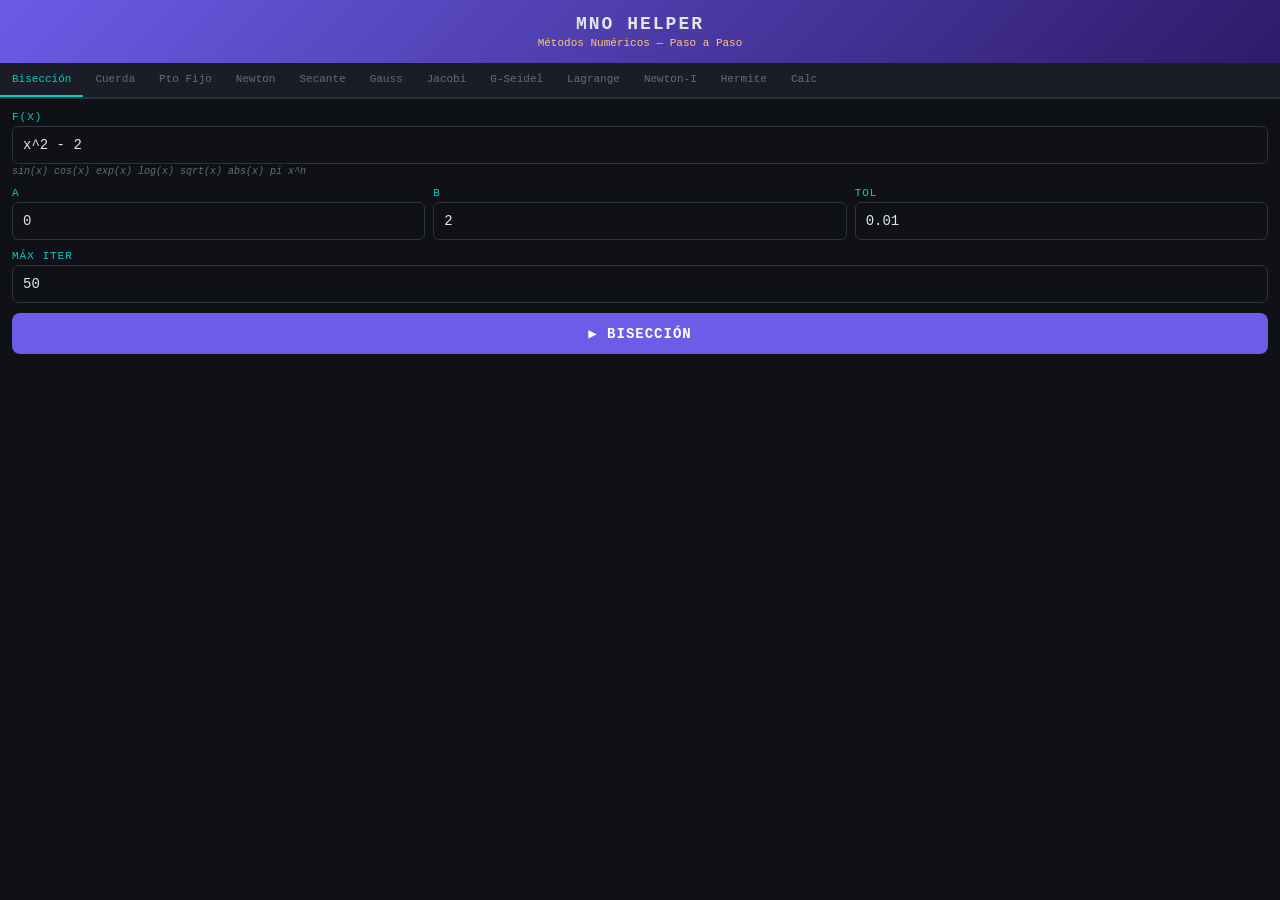
<file: legacy/metodos_numericos.html>
<!DOCTYPE html>
<html lang="es">
<head>
<meta charset="UTF-8">
<meta name="viewport" content="width=device-width, initial-scale=1.0, user-scalable=yes">
<title>MNO Helper</title>
<style>
:root {
  --bg: #0f1117; --card: #1a1d27; --accent: #6c5ce7; --accent2: #00cec9;
  --text: #dfe6e9; --muted: #636e72; --border: #2d3436;
  --red: #d63031; --green: #00b894; --orange: #fdcb6e; --blue: #74b9ff;
}
* { margin:0; padding:0; box-sizing:border-box; }
body { font-family: 'Courier New', monospace; background:var(--bg); color:var(--text); font-size:14px; min-height:100vh; padding-bottom:80px; }
.header { background:linear-gradient(135deg,var(--accent),#2d1b69); padding:14px; text-align:center; position:sticky; top:0; z-index:100; }
.header h1 { font-size:18px; letter-spacing:2px; }
.header p { font-size:11px; color:var(--orange); margin-top:3px; }
.tabs { display:flex; overflow-x:auto; background:var(--card); border-bottom:2px solid var(--border); position:sticky; top:52px; z-index:99; -webkit-overflow-scrolling:touch; }
.tabs button { flex-shrink:0; background:none; border:none; color:var(--muted); padding:10px 12px; font-size:11px; font-family:inherit; cursor:pointer; border-bottom:2px solid transparent; white-space:nowrap; }
.tabs button.active { color:var(--accent2); border-bottom-color:var(--accent2); }
.panel { display:none; padding:12px; }
.panel.active { display:block; }
.field { margin-bottom:10px; }
.field label { display:block; font-size:11px; color:var(--accent2); margin-bottom:3px; text-transform:uppercase; letter-spacing:1px; }
.field input, .field textarea { width:100%; background:var(--bg); border:1px solid var(--border); color:var(--text); padding:10px; border-radius:6px; font-family:inherit; font-size:14px; }
.field textarea { min-height:70px; resize:vertical; }
.field input:focus, .field textarea:focus { outline:none; border-color:var(--accent); }
.hint { font-size:10px; color:var(--muted); margin-top:2px; font-style:italic; display:block; }
.btn { display:block; width:100%; padding:12px; background:var(--accent); color:white; border:none; border-radius:8px; font-family:inherit; font-size:14px; font-weight:bold; cursor:pointer; margin-top:8px; letter-spacing:1px; }
.btn:active { transform:scale(0.98); opacity:0.9; }
.result { margin-top:12px; background:var(--bg); border:1px solid var(--border); border-radius:8px; padding:12px; overflow-x:auto; -webkit-overflow-scrolling:touch; font-size:13px; line-height:1.7; }
.result h3 { color:var(--accent2); font-size:14px; margin-bottom:8px; border-bottom:1px solid var(--border); padding-bottom:6px; }
.result h4 { color:var(--blue); font-size:13px; margin:12px 0 6px; }
.step { padding:10px; border-left:3px solid var(--accent); margin-bottom:10px; background:rgba(108,92,231,0.06); border-radius:0 6px 6px 0; }
.step-title { color:var(--orange); font-size:12px; font-weight:bold; margin-bottom:4px; display:block; }
.error-msg { color:var(--red); font-weight:bold; }
.hl { color:var(--orange); font-weight:bold; }
.hl2 { color:var(--accent2); font-weight:bold; }
.hl3 { color:var(--green); font-weight:bold; }
.warn-msg { color:var(--orange); }
.row { display:flex; gap:8px; }
.row .field { flex:1; }
.mat { font-family:'Courier New',monospace; white-space:pre; font-size:12px; line-height:1.5; background:rgba(0,0,0,0.3); padding:8px; border-radius:4px; margin:6px 0; overflow-x:auto; }
.formula { background:rgba(108,92,231,0.12); border:1px solid var(--accent); border-radius:6px; padding:8px 10px; margin:8px 0; font-size:13px; }
</style>
</head>
<body>
<div class="header"><h1>MNO HELPER</h1><p>Métodos Numéricos — Paso a Paso</p></div>
<div class="tabs">
  <button onclick="T('bis')" id="t-bis">Bisección</button>
  <button onclick="T('cue')" id="t-cue">Cuerda</button>
  <button onclick="T('pf')" id="t-pf">Pto Fijo</button>
  <button onclick="T('nw')" id="t-nw">Newton</button>
  <button onclick="T('sec')" id="t-sec">Secante</button>
  <button onclick="T('ga')" id="t-ga">Gauss</button>
  <button onclick="T('jc')" id="t-jc">Jacobi</button>
  <button onclick="T('gs')" id="t-gs">G-Seidel</button>
  <button onclick="T('lg')" id="t-lg">Lagrange</button>
  <button onclick="T('ni')" id="t-ni">Newton-I</button>
  <button onclick="T('hm')" id="t-hm">Hermite</button>
  <button onclick="T('ca')" id="t-ca">Calc</button>
</div>

<div class="panel" id="p-bis">
  <div class="field"><label>f(x)</label><input id="bis-f" value="x^2 - 2"><span class="hint">sin(x) cos(x) exp(x) log(x) sqrt(x) abs(x) pi x^n</span></div>
  <div class="row"><div class="field"><label>a</label><input id="bis-a" value="0"></div><div class="field"><label>b</label><input id="bis-b" value="2"></div><div class="field"><label>Tol</label><input id="bis-t" value="0.01"></div></div>
  <div class="field"><label>Máx iter</label><input id="bis-m" value="50"></div>
  <button class="btn" onclick="doBis()">▶ BISECCIÓN</button><div id="bis-o" class="result" style="display:none"></div>
</div>
<div class="panel" id="p-cue">
  <div class="field"><label>f(x)</label><input id="cue-f" value="x^2 - 4"></div>
  <div class="row"><div class="field"><label>a</label><input id="cue-a" value="0"></div><div class="field"><label>b</label><input id="cue-b" value="3"></div><div class="field"><label>Tol</label><input id="cue-t" value="0.01"></div></div>
  <button class="btn" onclick="doCue()">▶ CUERDA</button><div id="cue-o" class="result" style="display:none"></div>
</div>
<div class="panel" id="p-pf">
  <div class="field"><label>g(x) auxiliar</label><input id="pf-g" value="cos(x)"><span class="hint">g(x) tal que g(α)=α</span></div>
  <div class="row"><div class="field"><label>x₀</label><input id="pf-x" value="0"></div><div class="field"><label>Tol</label><input id="pf-t" value="0.0001"></div><div class="field"><label>Máx</label><input id="pf-m" value="50"></div></div>
  <button class="btn" onclick="doPf()">▶ PUNTO FIJO</button><div id="pf-o" class="result" style="display:none"></div>
</div>
<div class="panel" id="p-nw">
  <div class="field"><label>f(x)</label><input id="nw-f" value="exp(x) + x"></div>
  <div class="field"><label>f'(x)</label><input id="nw-d" value="exp(x) + 1"></div>
  <div class="row"><div class="field"><label>x₀</label><input id="nw-x" value="-1"></div><div class="field"><label>Tol</label><input id="nw-t" value="0.0001"></div><div class="field"><label>Máx</label><input id="nw-m" value="50"></div></div>
  <button class="btn" onclick="doNw()">▶ NEWTON</button><div id="nw-o" class="result" style="display:none"></div>
</div>
<div class="panel" id="p-sec">
  <div class="field"><label>f(x)</label><input id="sec-f" value="exp(x) + x"></div>
  <div class="row"><div class="field"><label>x₀</label><input id="sec-0" value="-1"></div><div class="field"><label>x₁</label><input id="sec-1" value="-0.9"></div><div class="field"><label>Tol</label><input id="sec-t" value="0.0001"></div></div>
  <button class="btn" onclick="doSec()">▶ SECANTE</button><div id="sec-o" class="result" style="display:none"></div>
</div>
<div class="panel" id="p-ga">
  <div class="field"><label>Matriz A (filas con Enter)</label><textarea id="ga-A">-2 -2 2
2 -4 3
-1 2 -3</textarea></div>
  <div class="field"><label>Vector B</label><input id="ga-B" value="10 2 1"></div>
  <button class="btn" onclick="doGa()">▶ GAUSS</button><div id="ga-o" class="result" style="display:none"></div>
</div>
<div class="panel" id="p-jc">
  <div class="field"><label>Matriz A</label><textarea id="jc-A">-4 1 -1
-1 -5 1
2 -2 5</textarea></div>
  <div class="field"><label>Vector B</label><input id="jc-B" value="2 -5 10"></div>
  <div class="field"><label>X⁽⁰⁾</label><input id="jc-x" value="0 0 0"></div>
  <div class="row"><div class="field"><label>Tol</label><input id="jc-t" value="0.001"></div><div class="field"><label>Máx</label><input id="jc-m" value="30"></div></div>
  <button class="btn" onclick="doJc()">▶ JACOBI</button><div id="jc-o" class="result" style="display:none"></div>
</div>
<div class="panel" id="p-gs">
  <div class="field"><label>Matriz A</label><textarea id="gs-A">-4 1 -1
-1 -5 1
2 -2 5</textarea></div>
  <div class="field"><label>Vector B</label><input id="gs-B" value="2 -5 10"></div>
  <div class="field"><label>X⁽⁰⁾</label><input id="gs-x" value="0 0 0"></div>
  <div class="row"><div class="field"><label>Tol</label><input id="gs-t" value="0.001"></div><div class="field"><label>Máx</label><input id="gs-m" value="30"></div></div>
  <button class="btn" onclick="doGs()">▶ GAUSS-SEIDEL</button><div id="gs-o" class="result" style="display:none"></div>
</div>
<div class="panel" id="p-lg">
  <div class="field"><label>Nodos x</label><input id="lg-n" value="-1 1 2 3"></div>
  <div class="field"><label>f(x)</label><input id="lg-d" value="-1 1 32 243"></div>
  <div class="field"><label>Evaluar x*</label><input id="lg-e" value="0"></div>
  <button class="btn" onclick="doLg()">▶ LAGRANGE</button><div id="lg-o" class="result" style="display:none"></div>
</div>
<div class="panel" id="p-ni">
  <div class="field"><label>Nodos x</label><input id="ni-n" value="-1 1 2 3"></div>
  <div class="field"><label>f(x)</label><input id="ni-d" value="-1 1 32 243"></div>
  <div class="field"><label>Evaluar x*</label><input id="ni-e" value="0"></div>
  <button class="btn" onclick="doNi()">▶ NEWTON INTERP.</button><div id="ni-o" class="result" style="display:none"></div>
</div>
<div class="panel" id="p-hm">
  <div class="field"><label>Nodos expandidos</label><input id="hm-n" value="1 1 1 1 4"><span class="hint">Repite nodo según datos: f,f',f'',... → 1 1 1</span></div>
  <div class="field"><label>Datos (f, f'/1!, f''/2!,...)</label><input id="hm-d" value="0 1 -0.5 0.3333 1.3863"><span class="hint">Nodos repetidos: f(x₀), f'(x₀)/1!, f''(x₀)/2!,...</span></div>
  <div class="field"><label>Evaluar x*</label><input id="hm-e" value="2"></div>
  <button class="btn" onclick="doHm()">▶ HERMITE</button><div id="hm-o" class="result" style="display:none"></div>
</div>
<div class="panel" id="p-ca">
  <div class="field"><label>f(x)</label><input id="ca-f" value="120*abs(x)"></div>
  <div class="field"><label>Evaluar en x</label><input id="ca-x" value="-1 0 1 2 3"></div>
  <button class="btn" onclick="doEv()">▶ EVALUAR</button><div id="ca-o" class="result" style="display:none"></div>
  <div style="margin-top:14px;padding:10px;border:1px solid var(--border);border-radius:8px;">
    <div class="field"><label>Calculadora</label><input id="ca-c" placeholder="3/7, sqrt(2), sin(pi/4)"></div>
    <button class="btn" onclick="doCalc()" style="background:var(--accent2)">= CALCULAR</button>
    <div id="ca-r" style="margin-top:8px;font-size:18px;color:var(--orange);"></div>
  </div>
</div>

<script>
const E=(e,v={})=>{try{let s=e.toString().replace(/\^/g,'**').replace(/\bpi\b/g,String(Math.PI)).replace(/\bsin\(/g,'Math.sin(').replace(/\bcos\(/g,'Math.cos(').replace(/\btan\(/g,'Math.tan(').replace(/\bexp\(/g,'Math.exp(').replace(/\blog\(/g,'Math.log(').replace(/\bln\(/g,'Math.log(').replace(/\bsqrt\(/g,'Math.sqrt(').replace(/\babs\(/g,'Math.abs(');for(let k in v)s=s.replace(new RegExp('\\b'+k+'\\b','g'),'('+v[k]+')');return Function('"use strict";return('+s+')')();}catch(x){return NaN;}};
const R=(v,d=8)=>(typeof v!=='number'||!isFinite(v))?'NaN':parseFloat(v.toFixed(d));
const $=id=>document.getElementById(id);
const P=t=>t.trim().split(/[\s,;]+/).map(Number);
const T=n=>{document.querySelectorAll('.panel').forEach(p=>p.classList.remove('active'));document.querySelectorAll('.tabs button').forEach(b=>b.classList.remove('active'));$('p-'+n).classList.add('active');$('t-'+n).classList.add('active');};
T('bis');

// BISECCIÓN
function doBis(){const O=$('bis-o');O.style.display='block';const f=$('bis-f').value;let a=+$('bis-a').value,b=+$('bis-b').value;const tol=+$('bis-t').value,mx=+$('bis-m').value;let fa=E(f,{x:a}),fb=E(f,{x:b});let h='<h3>Método de Bisección</h3>';h+=`<div class="step"><span class="step-title">Verificación inicial</span>f(${a}) = <span class="hl">${R(fa,6)}</span><br>f(${b}) = <span class="hl">${R(fb,6)}</span><br>`;if(fa*fb>0){h+=`<span class="error-msg">f(a)·f(b)>0 → No hay cambio de signo</span></div>`;O.innerHTML=h;return;}h+=`f(a)·f(b) = ${R(fa*fb,4)} < 0 → <span class="hl3">Cambio de signo ✓</span></div>`;for(let i=1;i<=mx;i++){const c=(a+b)/2,fc=E(f,{x:c});fa=E(f,{x:a});fb=E(f,{x:b});h+=`<div class="step"><span class="step-title">Iteración ${i}</span>`;h+=`[a, b] = [${R(a,6)}, ${R(b,6)}], long = ${R(b-a,6)}<br>`;h+=`c = (${R(a,6)} + ${R(b,6)}) / 2 = <span class="hl">${R(c,6)}</span><br>`;h+=`f(c) = f(${R(c,6)}) = <span class="hl">${R(fc,6)}</span><br>`;if(Math.abs(fc)<1e-15){h+=`<span class="hl3">f(c)=0 → Raíz exacta: ${R(c,10)}</span></div>`;break;}if((b-a)/2<tol){h+=`long/2 = ${R((b-a)/2,8)} < ${tol} → <span class="hl3">CONVERGE. Raíz ≈ ${R(c,10)}</span></div>`;break;}if(fa*fc<0){h+=`f(a)·f(c)<0 → nuevo: <span class="hl2">[${R(a,6)}, ${R(c,6)}]</span></div>`;b=c;}else{h+=`f(c)·f(b)<0 → nuevo: <span class="hl2">[${R(c,6)}, ${R(b,6)}]</span></div>`;a=c;}}O.innerHTML=h;}

// CUERDA
function doCue(){const O=$('cue-o');O.style.display='block';const f=$('cue-f').value;let a=+$('cue-a').value,b=+$('cue-b').value;const tol=+$('cue-t').value;let fa=E(f,{x:a}),fb=E(f,{x:b});let h='<h3>Método de la Cuerda</h3>';h+=`<div class="step"><span class="step-title">Verificación</span>f(${a})=${R(fa,6)}, f(${b})=${R(fb,6)}<br>`;if(fa*fb>0){h+=`<span class="error-msg">No hay cambio de signo</span></div>`;O.innerHTML=h;return;}h+=`f(a)·f(b)<0 ✓</div>`;for(let i=1;i<=50;i++){fa=E(f,{x:a});fb=E(f,{x:b});const c=a-fa*(b-a)/(fb-fa),fc=E(f,{x:c});h+=`<div class="step"><span class="step-title">Iteración ${i}</span>`;h+=`[a,b] = [${R(a,6)}, ${R(b,6)}]<br>`;h+=`Recta por (${R(a,4)}, ${R(fa,4)}) y (${R(b,4)}, ${R(fb,4)})<br>`;h+=`c = ${R(a,6)} − ${R(fa,6)}·(${R(b,6)}−${R(a,6)}) / (${R(fb,6)}−${R(fa,6)})<br>`;h+=`c = ${R(a,6)} − ${R(fa*(b-a),6)} / ${R(fb-fa,6)} = <span class="hl">${R(c,6)}</span><br>`;h+=`f(c) = <span class="hl">${R(fc,6)}</span><br>`;if(Math.abs(fc)<tol){h+=`|f(c)| = ${R(Math.abs(fc),8)} < ${tol} → <span class="hl3">CONVERGE. Raíz ≈ ${R(c,10)}</span></div>`;break;}if(fa*fc<0){h+=`Nuevo: [${R(a,6)}, ${R(c,6)}]</div>`;b=c;}else{h+=`Nuevo: [${R(c,6)}, ${R(b,6)}]</div>`;a=c;}}O.innerHTML=h;}

// PUNTO FIJO
function doPf(){const O=$('pf-o');O.style.display='block';const g=$('pf-g').value;let x=+$('pf-x').value;const tol=+$('pf-t').value,mx=+$('pf-m').value;let h='<h3>Iteración de Punto Fijo</h3>';h+=`<div class="formula">g(x) = ${g}<br>x<sub>n+1</sub> = g(x<sub>n</sub>), parada: |x<sub>n+1</sub>−x<sub>n</sub>| < ${tol}</div>`;h+=`<div class="step"><span class="step-title">x⁽⁰⁾ = ${x}</span></div>`;let pv=null;for(let i=0;i<mx;i++){const xn=E(g,{x}),d=Math.abs(xn-x),rat=pv?R(d/pv,6):'—';h+=`<div class="step"><span class="step-title">Iteración ${i+1}</span>`;h+=`x<sub>${i+1}</sub> = g(${R(x,8)}) = <span class="hl">${R(xn,8)}</span><br>`;h+=`|x<sub>${i+1}</sub> − x<sub>${i}</sub>| = |${R(xn,8)} − ${R(x,8)}| = ${R(d,8)}<br>`;h+=`cociente = ${rat}`;if(d<tol){h+=`<br><span class="hl3">CONVERGE → β ≈ ${R(xn,10)}</span><br>|g'(β)| ≈ ${rat}</div>`;break;}h+=`</div>`;if(!isFinite(xn)){h+=`<span class="error-msg">DIVERGE</span>`;break;}pv=d;x=xn;}O.innerHTML=h;}

// NEWTON
function doNw(){const O=$('nw-o');O.style.display='block';const f=$('nw-f').value,df=$('nw-d').value;let x=+$('nw-x').value;const tol=+$('nw-t').value,mx=+$('nw-m').value;let h='<h3>Newton-Raphson</h3>';h+=`<div class="formula">f(x) = ${f}, f'(x) = ${df}<br>G(x) = x − f(x)/f'(x)</div>`;for(let i=0;i<mx;i++){const fx=E(f,{x}),dfx=E(df,{x});if(Math.abs(dfx)<1e-15){h+=`<span class="error-msg">f'≈0</span>`;break;}const xn=x-fx/dfx,d=Math.abs(xn-x);h+=`<div class="step"><span class="step-title">Iteración ${i+1}</span>`;h+=`x<sub>${i}</sub> = ${R(x,8)}<br>`;h+=`f(${R(x,6)}) = ${R(fx,8)}<br>`;h+=`f'(${R(x,6)}) = ${R(dfx,8)}<br>`;h+=`x<sub>${i+1}</sub> = ${R(x,8)} − (${R(fx,8)}) / (${R(dfx,8)})<br>`;h+=`x<sub>${i+1}</sub> = ${R(x,8)} − ${R(fx/dfx,8)} = <span class="hl">${R(xn,8)}</span><br>`;h+=`|diff| = ${R(d,10)}`;if(d<tol){h+=`<br><span class="hl3">CONVERGE → raíz ≈ ${R(xn,10)}</span><br>f(raíz) = ${R(E(f,{x:xn}),10)}</div>`;break;}h+=`</div>`;x=xn;}O.innerHTML=h;}

// SECANTE
function doSec(){const O=$('sec-o');O.style.display='block';const f=$('sec-f').value;let x0=+$('sec-0').value,x1=+$('sec-1').value;const tol=+$('sec-t').value;let h='<h3>Método de la Secante</h3>';h+=`<div class="formula">x<sub>n+1</sub> = x<sub>n</sub> − f(x<sub>n</sub>)·(x<sub>n</sub>−x<sub>n-1</sub>) / (f(x<sub>n</sub>)−f(x<sub>n-1</sub>))</div>`;for(let i=0;i<50;i++){const f0=E(f,{x:x0}),f1=E(f,{x:x1});if(Math.abs(f1-f0)<1e-15){h+=`<span class="error-msg">div by 0</span>`;break;}const x2=x1-f1*(x1-x0)/(f1-f0),d=Math.abs(x2-x1);h+=`<div class="step"><span class="step-title">Iteración ${i+1}</span>`;h+=`x<sub>n-1</sub>=${R(x0,8)}, x<sub>n</sub>=${R(x1,8)}<br>`;h+=`f(${R(x0,6)})=${R(f0,8)}, f(${R(x1,6)})=${R(f1,8)}<br>`;h+=`x<sub>n+1</sub> = ${R(x1,8)} − ${R(f1,8)}·(${R(x1-x0,8)}) / (${R(f1-f0,8)})<br>`;h+=`x<sub>n+1</sub> = <span class="hl">${R(x2,8)}</span>, |diff|=${R(d,10)}`;if(d<tol){h+=`<br><span class="hl3">CONVERGE → raíz ≈ ${R(x2,10)}</span></div>`;break;}h+=`</div>`;x0=x1;x1=x2;}O.innerHTML=h;}

// GAUSS
function doGa(){const O=$('ga-o');O.style.display='block';try{const A=$('ga-A').value.trim().split('\n').map(r=>r.trim().split(/[\s,;]+/).map(Number)),B=P($('ga-B').value),n=A.length;let M=A.map((r,i)=>[...r,B[i]]);let h='<h3>Eliminación Gaussiana</h3>';const mS=M=>{let s='';M.forEach(r=>{s+='  '+r.slice(0,n).map(v=>String(R(v,6)).padStart(9)).join(' ')+' │'+String(R(r[n],6)).padStart(9)+'\n';});return s;};const rS=(r,nc)=>'['+r.slice(0,nc).map(v=>R(v,6)).join(', ')+' | '+R(r[nc],6)+']';h+=`<div class="step"><span class="step-title">Matriz ampliada inicial A⁽⁰⁾</span><div class="mat">${mS(M)}</div></div><h4>SUSTITUCIÓN PROGRESIVA</h4>`;let L=Array.from({length:n},(_,i)=>Array.from({length:n},(_,j)=>i===j?1:0));for(let k=0;k<n-1;k++){if(Math.abs(M[k][k])<1e-15){h+=`<span class="error-msg">Pivote nulo (${k+1},${k+1})</span>`;O.innerHTML=h;return;}h+=`<div class="step"><span class="step-title">Paso ${k+1}: Eliminamos x<sub>${k+1}</sub></span>Pivote: a<sub>${k+1},${k+1}</sub>⁽${k}⁾ = <span class="hl">${R(M[k][k],6)}</span><br><br><b>Multiplicadores:</b><br>`;let ms=[];for(let i=k+1;i<n;i++){const m=M[i][k]/M[k][k];ms.push({i,m});L[i][k]=m;h+=`• m<sub>${i+1},${k+1}</sub> = ${R(M[i][k],6)} / (${R(M[k][k],6)}) = <span class="hl">${R(m,6)}</span><br>`;}const pv=[...M[k]];h+=`<br><b>Operaciones elementales:</b><br>`;for(const{i,m}of ms){const old=[...M[i]];h+=`<br>• <b>F<sub>${i+1}</sub> → F<sub>${i+1}</sub> − (${R(m,6)})·F<sub>${k+1}</sub></b><br>`;h+=`&nbsp;&nbsp;${rS(old,n)} − (${R(m,6)})·${rS(pv,n)}<br>`;for(let j=k;j<=n;j++)M[i][j]-=m*pv[j];h+=`&nbsp;&nbsp;= <span class="hl">${rS(M[i],n)}</span><br>`;}h+=`</div><div class="step"><span class="step-title">A⁽${k+1}⁾</span><div class="mat">${mS(M)}</div></div>`;}h+=`<h4>SUSTITUCIÓN REGRESIVA</h4><div class="step"><span class="step-title">Despejamos</span><br>`;let X=Array(n).fill(0);for(let i=n-1;i>=0;i--){let sum=M[i][n],s=`x<sub>${i+1}</sub> = (${R(M[i][n],6)}`;for(let j=i+1;j<n;j++){sum-=M[i][j]*X[j];s+=` − (${R(M[i][j],6)})·(${R(X[j],6)})`;}X[i]=sum/M[i][i];s+=`) / (${R(M[i][i],6)}) = <span class="hl">${R(X[i],8)}</span>`;h+=s+'<br><br>';}h+=`</div><div class="step"><span class="step-title">SOLUCIÓN</span><br>`;X.forEach((v,i)=>h+=`<span class="hl" style="font-size:15px">x<sub>${i+1}</sub> = ${R(v,8)}</span><br>`);h+=`</div><div class="step"><span class="step-title">Matriz L</span><div class="mat">${L.map(r=>'  '+r.map(v=>String(R(v,6)).padStart(9)).join(' ')).join('\n')}</div></div>`;let U=M.map(r=>r.slice(0,n));h+=`<div class="step"><span class="step-title">Matriz U</span><div class="mat">${U.map(r=>'  '+r.map(v=>String(R(v,6)).padStart(9)).join(' ')).join('\n')}</div></div>`;let det=1;for(let i=0;i<n;i++)det*=U[i][i];h+=`<div class="step"><span class="step-title">det(A)</span> = ${U.map((r,i)=>R(r[i],4)).join(' × ')} = <span class="hl">${R(det,6)}</span></div>`;O.innerHTML=h;}catch(e){O.innerHTML='<span class="error-msg">'+e.message+'</span>';}}

// JACOBI
function doJc(){const O=$('jc-o');O.style.display='block';try{const A=$('jc-A').value.trim().split('\n').map(r=>r.trim().split(/[\s,;]+/).map(Number)),B=P($('jc-B').value);let X=P($('jc-x').value);const tol=+$('jc-t').value,mx=+$('jc-m').value,n=A.length,vn=['x','y','z','w','v','u','t','s'];let h='<h3>Método de Jacobi</h3>';h+=`<div class="step"><span class="step-title">Matriz A</span><div class="mat">${A.map(r=>'  '+r.map(v=>String(v).padStart(6)).join(' ')).join('\n')}</div>B = [${B.join(', ')}]</div>`;h+=`<div class="step"><span class="step-title">¿Diagonal dominante?</span><br>`;let dd=true;for(let i=0;i<n;i++){let sum=0;const others=[];for(let j=0;j<n;j++){if(j!==i){sum+=Math.abs(A[i][j]);others.push('|'+A[i][j]+'|');}}const ok=Math.abs(A[i][i])>sum;if(!ok)dd=false;h+=`Fila ${i+1}: |${A[i][i]}| = ${Math.abs(A[i][i])} ${ok?'>':'≤'} ${others.join(' + ')} = ${sum} ${ok?'<span class="hl3">✓</span>':'<span class="error-msg">✗</span>'}<br>`;}h+=`<br>${dd?'<span class="hl3">SÍ es diag. dominante → ambos métodos convergen ∀ X⁽⁰⁾</span>':'<span class="warn-msg">NO es diag. dominante → convergencia no garantizada</span>'}</div>`;h+=`<div class="step"><span class="step-title">Formulación iterativa</span><br>Despejamos cada variable:<br><br>`;for(let i=0;i<n;i++){let s=`<span class="hl2">${vn[i]}<sup>(k+1)</sup></span> = (${B[i]}`;for(let j=0;j<n;j++){if(j!==i)s+=` − (${A[i][j]})·${vn[j]}<sup>(k)</sup>`;}s+=`) / (${A[i][i]})`;h+=s+'<br>';}h+=`</div><div class="step"><span class="step-title">Iterante inicial</span>X⁽⁰⁾ = [${X.join(', ')}]</div>`;for(let it=1;it<=mx;it++){let Xn=Array(n);h+=`<div class="step"><span class="step-title">Iteración ${it} — JACOBI</span><span style="font-size:10px;color:var(--muted)"> (usa TODOS los valores del iterante anterior X⁽${it-1}⁾)</span><br><br>`;for(let i=0;i<n;i++){let sum=B[i],s=`${vn[i]}<sub>${it}</sub> = (${B[i]}`;for(let j=0;j<n;j++){if(j!==i){s+=` − (${A[i][j]})·(${R(X[j],6)})`;sum-=A[i][j]*X[j];}}Xn[i]=sum/A[i][i];s+=`) / (${A[i][i]})<br>&nbsp;&nbsp;= ${R(sum,6)} / (${A[i][i]}) = <span class="hl">${R(Xn[i],6)}</span>`;h+=s+'<br><br>';}const md=Math.max(...Xn.map((v,i)=>Math.abs(v-X[i])));h+=`<span class="hl2">X⁽${it}⁾ = [${Xn.map(v=>R(v,6)).join(', ')}]</span><br>max|diff| = ${R(md,8)}`;if(md<tol){h+=`<br><span class="hl3">CONVERGE en ${it} iter</span></div>`;break;}h+=`</div>`;X=[...Xn];}O.innerHTML=h;}catch(e){O.innerHTML='<span class="error-msg">'+e.message+'</span>';}}

// GAUSS-SEIDEL
function doGs(){const O=$('gs-o');O.style.display='block';try{const A=$('gs-A').value.trim().split('\n').map(r=>r.trim().split(/[\s,;]+/).map(Number)),B=P($('gs-B').value);let X=P($('gs-x').value);const tol=+$('gs-t').value,mx=+$('gs-m').value,n=A.length,vn=['x','y','z','w','v','u','t','s'];let h='<h3>Método de Gauss-Seidel</h3>';h+=`<div class="step"><span class="step-title">Matriz A</span><div class="mat">${A.map(r=>'  '+r.map(v=>String(v).padStart(6)).join(' ')).join('\n')}</div>B = [${B.join(', ')}]</div>`;h+=`<div class="step"><span class="step-title">¿Diagonal dominante?</span><br>`;let dd=true;for(let i=0;i<n;i++){let sum=0;const others=[];for(let j=0;j<n;j++){if(j!==i){sum+=Math.abs(A[i][j]);others.push('|'+A[i][j]+'|');}}const ok=Math.abs(A[i][i])>sum;if(!ok)dd=false;h+=`Fila ${i+1}: |${A[i][i]}| = ${Math.abs(A[i][i])} ${ok?'>':'≤'} ${others.join(' + ')} = ${sum} ${ok?'<span class="hl3">✓</span>':'<span class="error-msg">✗</span>'}<br>`;}h+=`<br>${dd?'<span class="hl3">SÍ diag. dominante ✓</span>':'<span class="warn-msg">NO diag. dominante</span>'}</div>`;h+=`<div class="step"><span class="step-title">Formulación iterativa</span><br>`;for(let i=0;i<n;i++){let s=`<span class="hl2">${vn[i]}<sup>(k+1)</sup></span> = (${B[i]}`;for(let j=0;j<n;j++){if(j!==i)s+=` − (${A[i][j]})·${vn[j]}<sup>${j<i?'(k+1)':'(k)'}</sup>`;}s+=`) / (${A[i][i]})`;h+=s+'<br>';}h+=`<span class="hint">↑ Usa valores YA ACTUALIZADOS (k+1) para j &lt; i</span></div>`;h+=`<div class="step"><span class="step-title">Iterante inicial</span>X⁽⁰⁾ = [${X.join(', ')}]</div>`;for(let it=1;it<=mx;it++){let Xold=[...X];h+=`<div class="step"><span class="step-title">Iteración ${it} — GAUSS-SEIDEL</span><span style="font-size:10px;color:var(--muted)"> (usa valores actualizados en esta misma iteración)</span><br><br>`;for(let i=0;i<n;i++){let sum=B[i],s=`${vn[i]}<sub>${it}</sub> = (${B[i]}`;for(let j=0;j<n;j++){if(j!==i){s+=` − (${A[i][j]})·(${R(X[j],6)})`;if(j<i)s+=` ← ${vn[j]}<sub>${it}</sub> recién calculado`;sum-=A[i][j]*X[j];}}X[i]=sum/A[i][i];s+=`) / (${A[i][i]})<br>&nbsp;&nbsp;= ${R(sum,6)} / (${A[i][i]}) = <span class="hl">${R(X[i],6)}</span>`;h+=s+'<br><br>';}const md=Math.max(...X.map((v,i)=>Math.abs(v-Xold[i])));h+=`<span class="hl2">X⁽${it}⁾ = [${X.map(v=>R(v,6)).join(', ')}]</span><br>max|diff| = ${R(md,8)}`;if(md<tol){h+=`<br><span class="hl3">CONVERGE en ${it} iter</span></div>`;break;}h+=`</div>`;}O.innerHTML=h;}catch(e){O.innerHTML='<span class="error-msg">'+e.message+'</span>';}}

// LAGRANGE
function doLg(){const O=$('lg-o');O.style.display='block';try{const nd=P($('lg-n').value),dt=P($('lg-d').value),n=nd.length,pts=$('lg-e').value.trim()?P($('lg-e').value):[];let h='<h3>Interpolación de Lagrange</h3>';h+=`<div class="step"><span class="step-title">Datos</span>Nodos: {${nd.join(', ')}} → ${n} nodos → grado ≤ ${n-1}<br>Valores: {${dt.join(', ')}}</div>`;h+=`<div class="step"><span class="step-title">Polinomios de Lagrange</span><br>`;let co=[];for(let i=0;i<n;i++){let d=1,ns='',ds='';for(let j=0;j<n;j++){if(j!==i){d*=(nd[i]-nd[j]);ns+=`(x−${nd[j]})`;ds+=`(${nd[i]}−${nd[j]})`;}}const A=dt[i]/d;co.push(A);h+=`<br>L<sub>${i}</sub>(x) = ${ns} / [${ds}]<br>  denom = ${R(d,6)}<br>  A<sub>${i}</sub> = ${dt[i]} / ${R(d,6)} = <span class="hl">${R(A,8)}</span><br>`;}h+=`</div>`;h+=`<div class="step"><span class="step-title">P(x)</span><div class="formula">P(x) = `;for(let i=0;i<n;i++){if(i>0)h+=' + ';h+=`${R(co[i],6)}·`;for(let j=0;j<n;j++){if(j!==i)h+=`(x−${nd[j]})`;}}h+=`</div></div>`;for(const xp of pts){h+=`<div class="step"><span class="step-title">P(${xp})</span><br>`;let v=0;for(let i=0;i<n;i++){let Li=1,ps=[];for(let j=0;j<n;j++){if(j!==i){Li*=(xp-nd[j])/(nd[i]-nd[j]);ps.push(`(${xp}−${nd[j]})/(${nd[i]}−${nd[j]})`)}}h+=`L<sub>${i}</sub>(${xp}) = ${ps.join('·')} = ${R(Li,8)}<br>`;v+=dt[i]*Li;h+=`  f·L = ${dt[i]}·${R(Li,8)} = ${R(dt[i]*Li,8)}<br>`;}h+=`<br><span class="hl" style="font-size:15px">P(${xp}) = ${R(v,8)}</span></div>`;}O.innerHTML=h;}catch(e){O.innerHTML='<span class="error-msg">'+e.message+'</span>';}}

// NEWTON INTERP
function doNi(){const O=$('ni-o');O.style.display='block';try{const nd=P($('ni-n').value),dt=P($('ni-d').value),n=nd.length,pts=$('ni-e').value.trim()?P($('ni-e').value):[];let h='<h3>Newton Interpolación</h3>';h+=`<div class="step"><span class="step-title">Datos</span>Nodos: {${nd.join(', ')}}, f: {${dt.join(', ')}}<br>Grado ≤ ${n-1}</div>`;let dd=Array.from({length:n},()=>Array(n).fill(null));for(let i=0;i<n;i++)dd[i][0]=dt[i];h+=`<div class="step"><span class="step-title">Tabla de Diferencias Divididas</span><br><br><b>Orden 0:</b><br>`;for(let i=0;i<n;i++)h+=`  f[${nd[i]}] = ${dt[i]}<br>`;for(let j=1;j<n;j++){h+=`<br><b>Orden ${j}:</b><br>`;for(let i=0;i<n-j;i++){dd[i][j]=(dd[i+1][j-1]-dd[i][j-1])/(nd[i+j]-nd[i]);h+=`  f[${nd.slice(i,i+j+1).join(',')}] = (${R(dd[i+1][j-1],6)} − ${R(dd[i][j-1],6)}) / (${nd[i+j]} − ${nd[i]}) = <span class="hl">${R(dd[i][j],8)}</span><br>`;}}h+=`</div>`;const c=[];for(let j=0;j<n;j++)c.push(dd[0][j]);h+=`<div class="step"><span class="step-title">Coeficientes (diagonal)</span><br>${c.map((v,i)=>`c<sub>${i}</sub> = <span class="hl">${R(v,8)}</span>`).join('<br>')}</div>`;h+=`<div class="step"><span class="step-title">P(x)</span><div class="formula">P(x) = ${R(c[0],6)}`;for(let j=1;j<n;j++){h+=(c[j]>=0?' + ':' − ')+Math.abs(R(c[j],6));for(let k=0;k<j;k++)h+=`(x${nd[k]>=0?'−':'+'}${Math.abs(nd[k])})`;}h+=`</div></div>`;for(const xp of pts){h+=`<div class="step"><span class="step-title">P(${xp})</span><br>`;let v=c[0],pr=1;h+=`= ${R(c[0],6)}`;for(let j=1;j<n;j++){pr*=(xp-nd[j-1]);h+=` + (${R(c[j],6)})·(${R(pr,6)})`;v+=c[j]*pr;}h+=`<br>= <span class="hl" style="font-size:15px">${R(v,8)}</span></div>`;}O.innerHTML=h;}catch(e){O.innerHTML='<span class="error-msg">'+e.message+'</span>';}}

// HERMITE
function doHm(){const O=$('hm-o');O.style.display='block';try{const nd=P($('hm-n').value),dt=P($('hm-d').value),n=nd.length,pts=$('hm-e').value.trim()?P($('hm-e').value):[];let h='<h3>Hermite</h3>';h+=`<div class="step"><span class="step-title">Datos</span>Nodos: [${nd.join(', ')}]<br>Datos: [${dt.join(', ')}]<br>Grado ≤ ${n-1}</div>`;let dd=Array.from({length:n},()=>Array(n).fill(null));for(let i=0;i<n;i++)dd[i][0]=dt[i];h+=`<div class="step"><span class="step-title">Dif. Divididas Generalizadas</span><br><br><b>Orden 0:</b> datos directos<br>`;for(let i=0;i<n;i++)h+=`  dd[${i}][0] = ${R(dt[i],8)}<br>`;for(let j=1;j<n;j++){h+=`<br><b>Orden ${j}:</b><br>`;for(let i=0;i<n-j;i++){if(nd[i+j]===nd[i]){dd[i][j]=dt[i+j];h+=`  f[${nd.slice(i,i+j+1).join(',')}] → nodos iguales → dato derivada: <span class="hl">${R(dd[i][j],8)}</span><br>`;}else{dd[i][j]=(dd[i+1][j-1]-dd[i][j-1])/(nd[i+j]-nd[i]);h+=`  f[${nd.slice(i,i+j+1).join(',')}] = (${R(dd[i+1][j-1],6)} − ${R(dd[i][j-1],6)}) / (${nd[i+j]}−${nd[i]}) = <span class="hl">${R(dd[i][j],8)}</span><br>`;}}}h+=`</div>`;const c=[];for(let j=0;j<n;j++)c.push(dd[0][j]);h+=`<div class="step"><span class="step-title">Coeficientes</span><br>${c.map((v,i)=>`c<sub>${i}</sub> = <span class="hl">${R(v,8)}</span>`).join('<br>')}</div>`;h+=`<div class="step"><span class="step-title">P(x)</span><div class="formula">P(x) = ${R(c[0],6)}`;for(let j=1;j<n;j++){h+=(c[j]>=0?' + ':' − ')+Math.abs(R(c[j],6));for(let k=0;k<j;k++)h+=`(x${nd[k]>=0?'−':'+'}${Math.abs(nd[k])})`;}h+=`</div></div>`;for(const xp of pts){h+=`<div class="step"><span class="step-title">P(${xp})</span><br>`;let v=c[0],pr=1;h+=`= ${R(c[0],6)}`;for(let j=1;j<n;j++){pr*=(xp-nd[j-1]);h+=` + (${R(c[j],6)})·(${R(pr,6)})`;v+=c[j]*pr;}h+=`<br>= <span class="hl" style="font-size:15px">${R(v,8)}</span></div>`;}O.innerHTML=h;}catch(e){O.innerHTML='<span class="error-msg">'+e.message+'</span>';}}

// EVAL
function doEv(){const O=$('ca-o');O.style.display='block';const f=$('ca-f').value,pts=P($('ca-x').value);let h=`<h3>f(x) = ${f}</h3>`;let mx=0,mX=0;for(const x of pts){const v=E(f,{x}),a=Math.abs(v);if(a>mx){mx=a;mX=x;}h+=`f(${x}) = ${R(v,8)}, |f(${x})| = ${R(a,8)}<br>`;}h+=`<br><span class="hl">max|f(x)| = ${R(mx,8)} en x=${mX}</span>`;O.innerHTML=h;}
function doCalc(){try{$('ca-r').textContent='= '+E($('ca-c').value);}catch(e){$('ca-r').textContent='Error';}}
</script>
</body>
</html>
</file>
